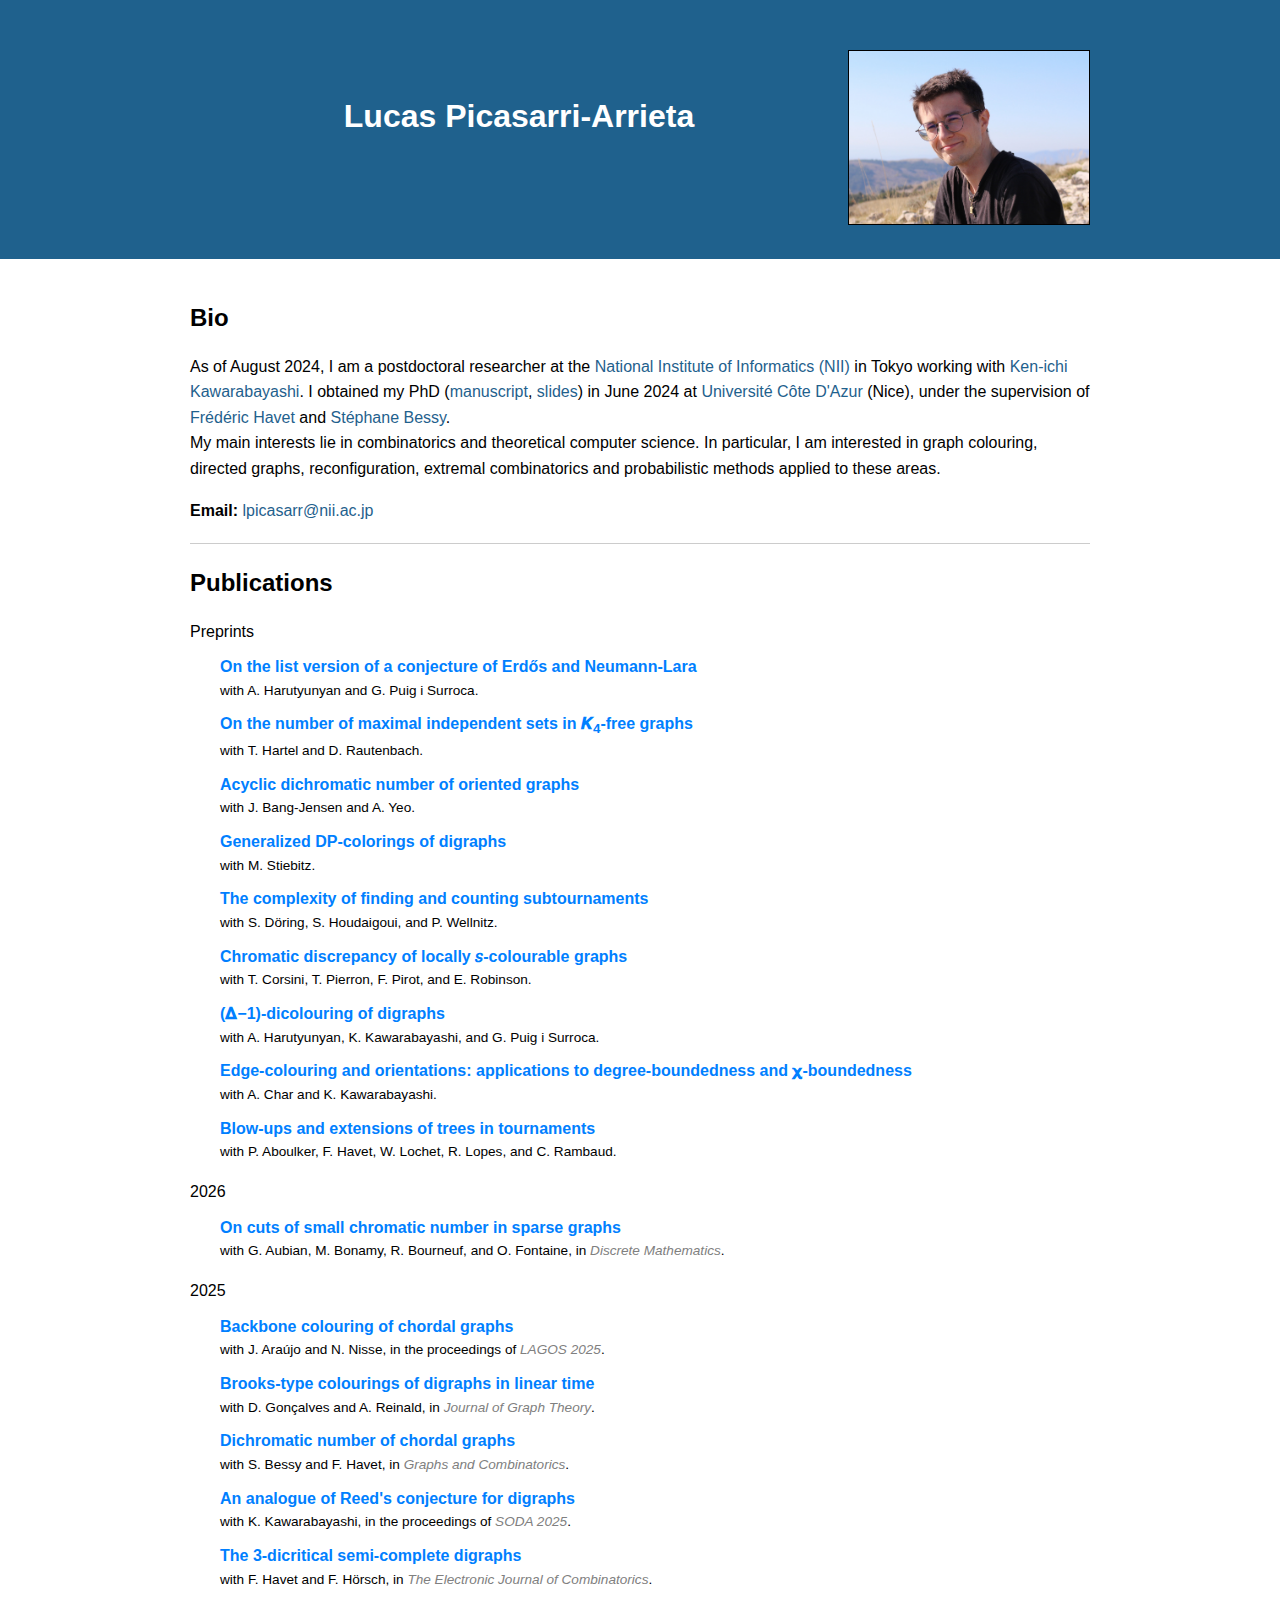
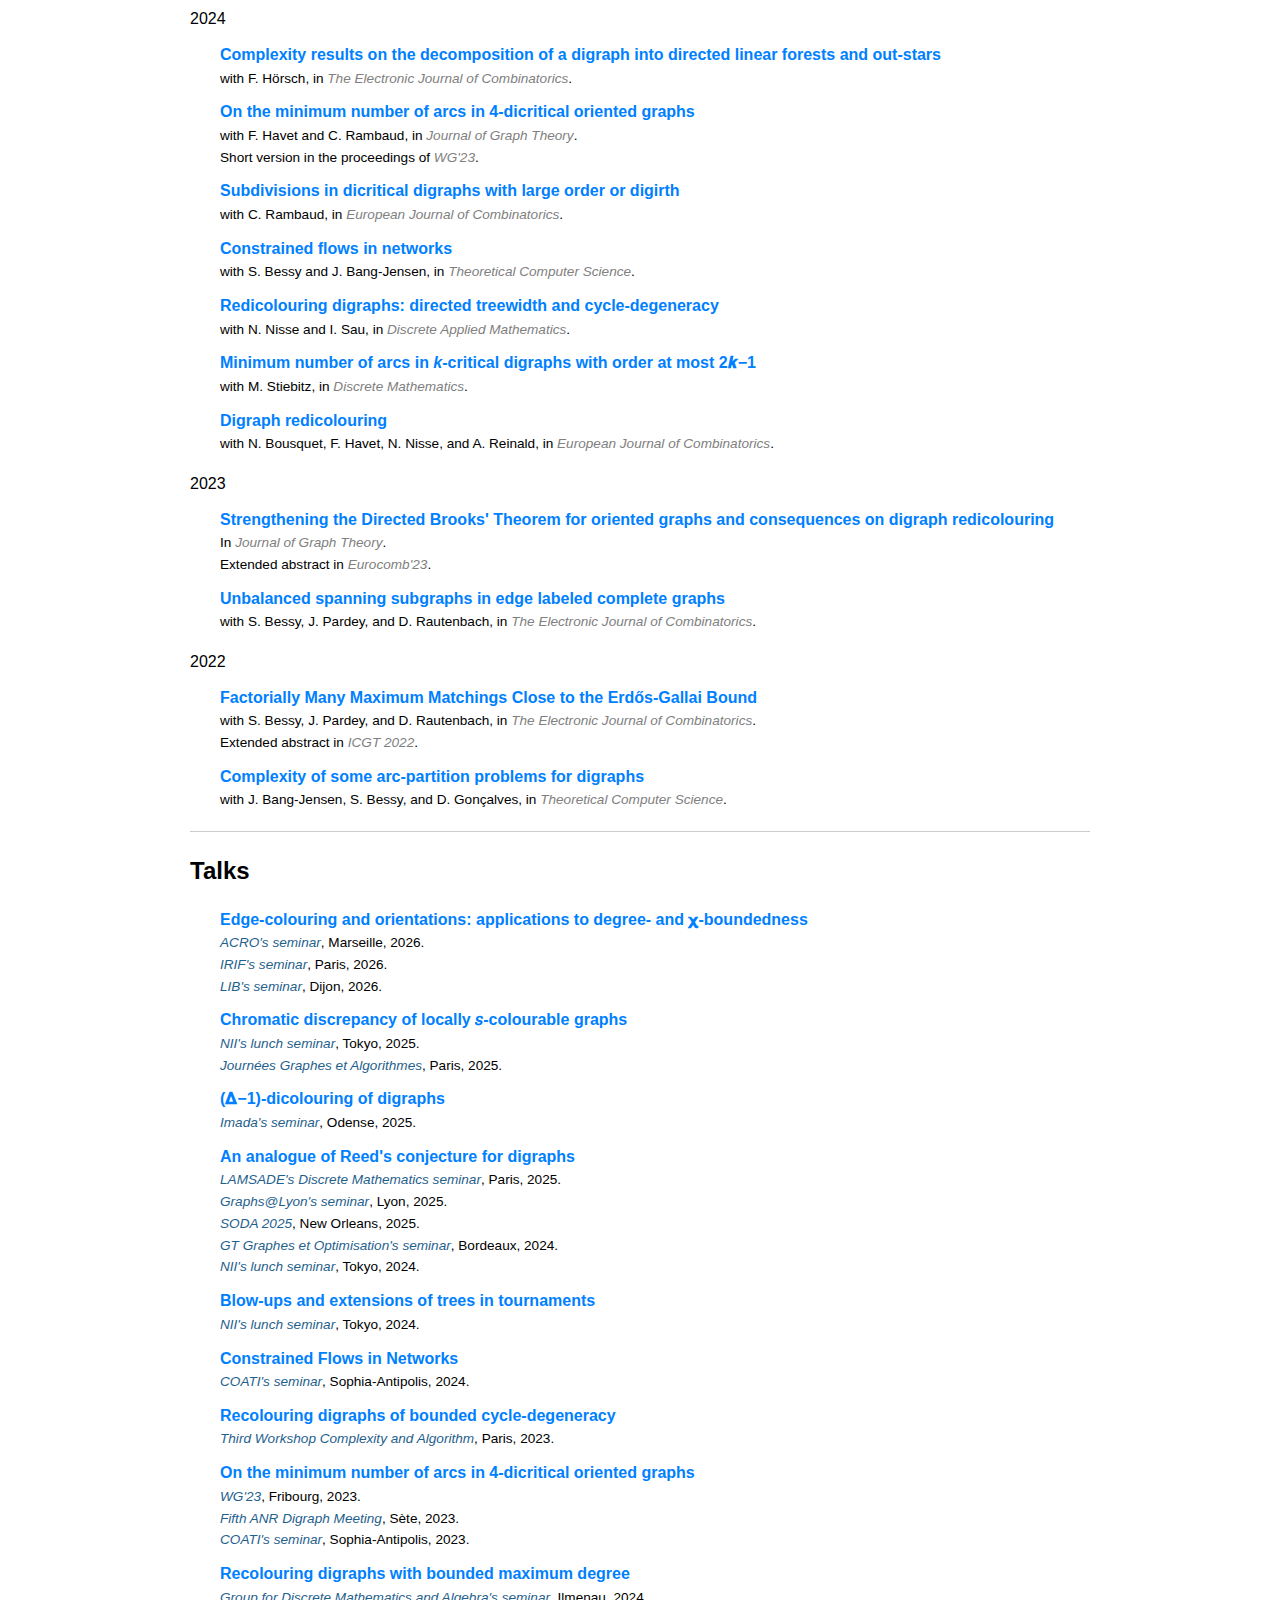
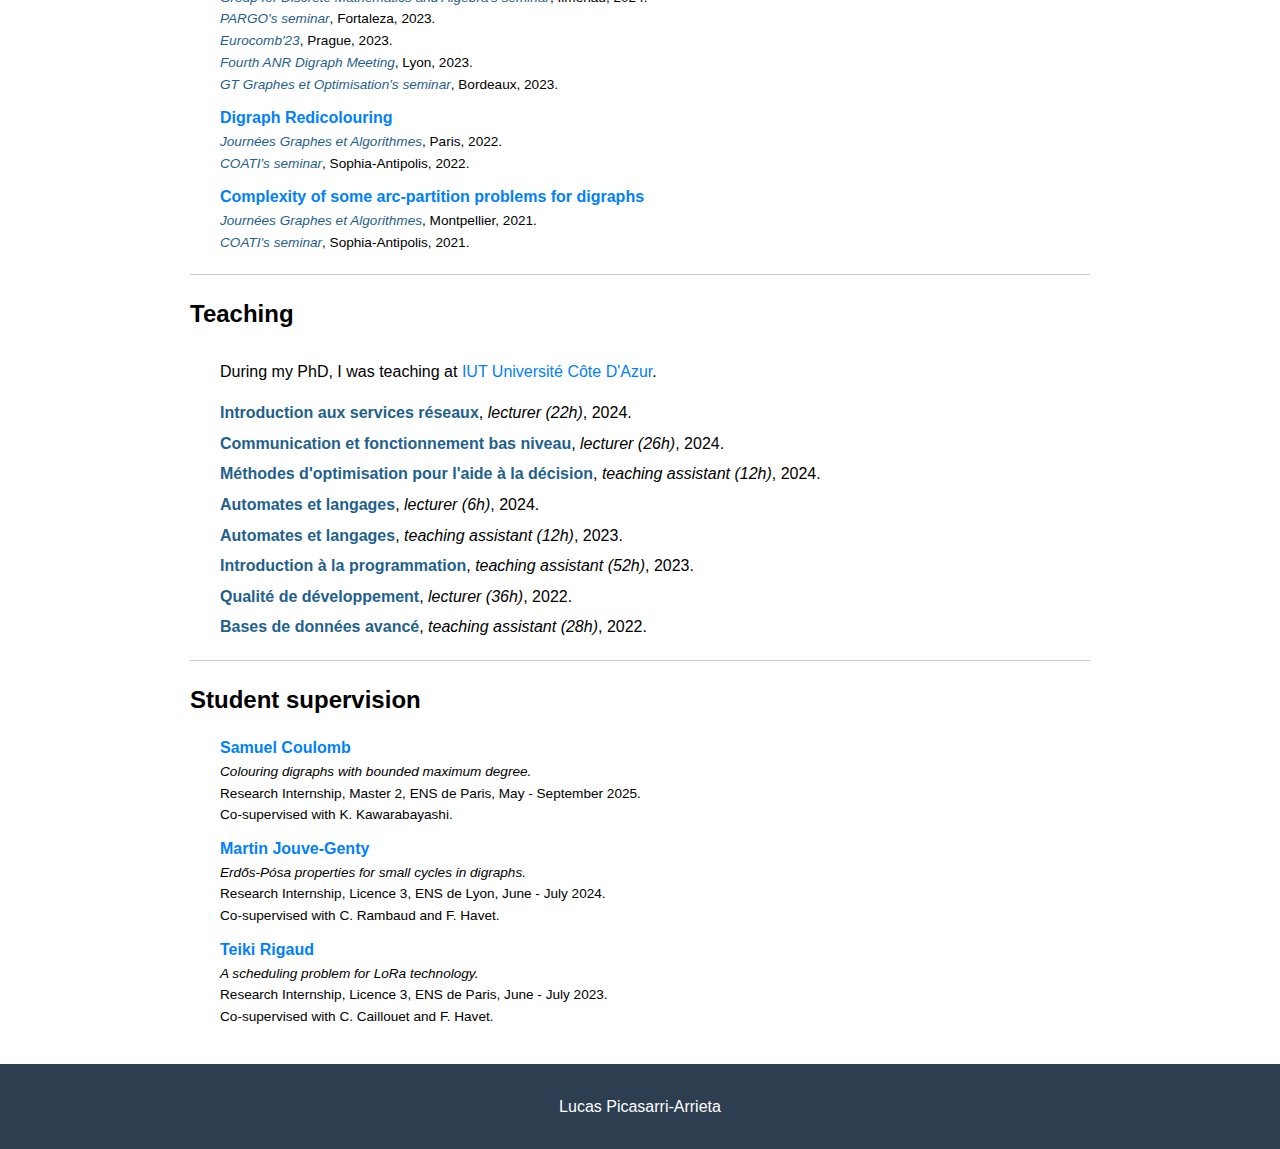
<file: index.html>
<!DOCTYPE html>
<html lang="en">

<head>
  <meta charset="UTF-8">
  <meta name="viewport" content="width=device-width, initial-scale=1">
  <link rel="stylesheet" href="styles.css">
  <title>Lucas Picasarri-Arrieta</title>
</head>
<script>
    function setWebPages(){
        var authors = {
          "paboulker": "https://www.di.ens.fr/~paboulker/",
          "gaubian": "https://gaubian.xyz/",
          "jaraujo": "https://sites.google.com/view/julio-araujo/",
          "jbangjensen": "https://imada.sdu.dk/u/jbj/",
          "sbessy": "https://www.lirmm.fr/~bessy/",
          "mbonamy": "https://www.labri.fr/perso/mbonamy/",
          "rbourneuf": "https://perso.ens-lyon.fr/romain.bourneuf/",
          "nbousquet": "https://perso.liris.cnrs.fr/nbousquet/",
          "ccaillouet": "https://www-sop.inria.fr/members/Christelle.Molle-Caillouet/",
          "achar": "https://dblp.org/pid/262/3961.html",
          "tcorsini": "https://dblp.org/pid/319/3886",
          "scoulomb": "https://dblp.org/pid/395/0819",
          "sdoring": "https://www.mpi-inf.mpg.de/departments/algorithms-complexity/people/current-members/simon-doering",
          "ofontaine": "https://ofontaine.pages.math.cnrs.fr/oscar-fontaine/",
          "dgoncalves": "https://www.lirmm.fr/~goncalves/pmwiki/",
          "thartel": "https://dblp.org/search?q=thilo+hartel",
          "aharutyunyan": "https://www.lamsade.dauphine.fr/~aharutyunyan/",
          "fhavet": "http://www-sop.inria.fr/members/Frederic.Havet/",
          "fhoersch": "https://cispa.de/en/people/c01flho",
          "shoudaigoui": "https://sarah-houdaigoui.github.io/website/",
          "mjouvegenty": "https://dblp.org/",
          "kkawarabayashi": "https://research.nii.ac.jp/~k_keniti/",
          "wlochet": "https://www.lirmm.fr/~wlochet/",
          "rlopes": "https://dblp.org/pid/174/3138-1.html/",
          "nnisse": "https://www-sop.inria.fr/members/Nicolas.Nisse/",
          "jpardey": "https://dblp.org/pid/294/4253.html",
          "tpierron": "https://perso.liris.cnrs.fr/tpierron/",
          "fpirot": "https://www.lri.fr/~fpirot/",
          "gpuig": "https://www.lamsade.dauphine.fr/~gpuigisurroca/",
          "crambaud": "https://clementrambaud.github.io/",
          "drautenbach": "https://www.uni-ulm.de/mawi/mawi-or/mitarbeiter/drautenbach/",
          "areinald": "https://www.lirmm.fr/~areinald/about/",
          "trigaud": "https://dblp.org/",
          "erobinson": "https://eileen.robinson.web.ulb.be/",
          "isau": "https://www.lirmm.fr/~sau/",
          "mstiebitz": "https://dblp.org/pid/84/3514.html",
          "pwellnitz": "https://phpre.github.io/",
          "ayeo": "https://portal.findresearcher.sdu.dk/en/persons/yeo/",
        };
        for (const [author, webpage] of Object.entries(authors)) {
            var elements = document.getElementsByClassName(author);
            for (const element of elements){
                element.setAttribute("href",webpage);
            }
        }
    }
    
</script>
<body onload="setWebPages();">
  <header>
    <div class="container-header">
    <img src="photo.jpg" alt="Lucas Picasarri-Arrieta" class="profile-image">
       <br>
       <br>
      <h1>Lucas Picasarri-Arrieta</h1>
      <br>
      <br>
      <br>
    </div>
  </header>

  <section class="main-content">
    <div class="container">
    <h2>Bio</h2>
<p>As of August 2024, I am a postdoctoral researcher at the <a href="https://www.nii.ac.jp/en/">National Institute of Informatics (NII)</a> in Tokyo working with <a class="kkawarabayashi">Ken-ichi Kawarabayashi</a>.
    I obtained my PhD (<a href="phd/manuscript.pdf">manuscript</a>, <a href="phd/slides.pdf">slides</a><!--, <a href="https://youtu.be/Cc-jmCioVT0">video</a>-->) in June 2024 at <a href="http://univ-cotedazur.fr/en">Universit&eacute; C&ocirc;te D'Azur</a> (Nice), under the supervision of <a class="fhavet">Frédéric Havet</a> and <a class="sbessy">Stéphane Bessy</a>.
    <br>My main interests lie in combinatorics and theoretical computer science. In particular, I am interested in graph colouring, directed graphs, reconfiguration, extremal combinatorics and probabilistic methods applied to these areas.<p>
    <p><b>Email:</b> <a href="mailto:lpicasarr@nii.ac.jp">lpicasarr@nii.ac.jp</a></p>
    <hr>
	<h2>Publications</h2>

  <div class=papers>
  <ul>
    Preprints
    <li> <b><a class="title", href="https://arxiv.org/pdf/2603.01020">On the list version of a conjecture of Erdős and Neumann-Lara</a></b><br>
        with <a class="people aharutyunyan">A. Harutyunyan</a> and <a class="people gpuig">G. Puig i Surroca</a>.
    </li>
    <li><b><a class="title", href="https://arxiv.org/pdf/2512.19356.pdf">On the number of maximal independent sets in &#x1D472;<sub>4</sub>-free graphs</a></b><br>
        with <a class="people thartel">T. Hartel</a> and <a class="people drautenbach">D. Rautenbach</a>.
    </li>
    <li><b><a class="title", href="https://arxiv.org/pdf/2511.20246.pdf">Acyclic dichromatic number of oriented graphs</a></b><br>
        with <a class="people jbangjensen">J. Bang-Jensen</a> and <a class="people ayeo">A. Yeo</a>.
    </li>
    <li><b><a class="title", href="http://arxiv.org/pdf/2509.17471.pdf">Generalized DP-colorings of digraphs</a></b><br>
        with <a class="people mstiebitz">M. Stiebitz</a>.
    </li>
    <li><b><a class="title", href="http://arxiv.org/pdf/2509.14807.pdf">The complexity of finding and counting subtournaments</a></b><br>
        with <a class="people sdoring">S. Döring</a>, <a class="people shoudaigoui">S. Houdaigoui</a>, and <a class="people pwellnitz">P. Wellnitz</a>.
    </li>
    <li><b><a class="title", href="http://arxiv.org/pdf/2508.02985.pdf">Chromatic discrepancy of locally &#x1D460;-colourable graphs</a></b><br>
        with <a class="people tcorsini">T. Corsini</a>, <a class="people tpierron">T. Pierron</a>, <a class="people fpirot">F. Pirot</a>, and <a class="people erobinson">E. Robinson</a>.
    </li>
    <li> <b><a class="title", href="https://arxiv.org/pdf/2507.10266">(&#120491;−1)-dicolouring of digraphs</a></b><br>
        with <a class="people aharutyunyan">A. Harutyunyan</a>, <a class="people kkawarabayashi">K. Kawarabayashi</a>, and <a class="people gpuig">G. Puig i Surroca</a>.
    </li>
    <li> <b><a class="title", href="https://arxiv.org/pdf/2506.23054.pdf">Edge-colouring and orientations: applications to degree-boundedness and &#120536;-boundedness</a></b><br>
        with <a class="people achar">A. Char</a> and <a class="people kkawarabayashi">K. Kawarabayashi</a>.
    </li>
    <li> <b><a class="title", href="https://arxiv.org/pdf/2410.23566.pdf">Blow-ups and extensions of trees in tournaments</a></b><br>
        with <a class="people paboulker">P. Aboulker</a>, <a class="people fhavet">F. Havet</a>, <a class="people wlochet">W. Lochet</a>, <a class="people rlopes">R. Lopes</a>, and <a class="people crambaud">C. Rambaud</a>.
    </li>
  </ul>
  <ul>
    2026
    <li><b><a class="title", href="https://arxiv.org/pdf/2510.01791.pdf">On cuts of small chromatic number in sparse graphs</a></b><br>
        with <a class="people gaubian">G. Aubian</a>, <a class="people mbonamy">M. Bonamy</a>, <a class="people rbourneuf">R. Bourneuf</a>, and <a class="people ofontaine">O. Fontaine</a>, in <a class="journal", href="https://doi.org/10.1016/j.disc.2026.115052"><i>Discrete Mathematics</i></a>.
    </li>
  </ul>
  <ul>
    2025
    <li> <b><a class="title", href="https://arxiv.org/pdf/2508.02980.pdf">Backbone colouring of chordal graphs</a></b><br>
        with <a class="people jaraujo">J. Araújo</a> and <a class="people nnisse">N. Nisse</a>, in the proceedings of <a class="journal", href="https://doi.org/10.1016/j.procs.2025.10.290"><i>LAGOS 2025</i></a>.
    </li>
    <li> <b><a class="title", href="https://arxiv.org/pdf/2405.05222.pdf">Brooks-type colourings of digraphs in linear time</a></b><br>
        with <a class="people dgoncalves">D. Gonçalves</a> and <a class="people areinald">A. Reinald</a>, in <a class="journal", href="https://doi.org/10.1002/jgt.23266"><i>Journal of Graph Theory</i></a>.
    </li>
    <li> <b><a class="title", href="https://arxiv.org/pdf/2309.17385.pdf"> Dichromatic number of chordal graphs </a> </b> <br>
        with <a class="people sbessy">S. Bessy</a> and <a class="people fhavet">F. Havet</a>, in <a class="journal", href="https://doi.org/10.1007/s00373-025-02942-5"><i>Graphs and Combinatorics</i></a>.
    </li>
    <li> <b><a class="title", href="https://arxiv.org/pdf/2407.05827.pdf">An analogue of Reed's conjecture for digraphs</a></b><br>
        with <a class="people kkawarabayashi">K. Kawarabayashi</a>, 
        in the proceedings of <a class="journal" href="https://doi.org/10.1137/1.9781611978322.106"><i>SODA 2025</i></a>.
    </li>
    <li> <b><a class="title", href="https://arxiv.org/pdf/2402.12014.pdf">The 3-dicritical semi-complete digraphs</a></b><br>
        with <a class="people fhavet">F. Havet</a> and <a class="people fhoersch">F. Hörsch</a>, in <a class="journal", href="https://doi.org/10.37236/12820"><i>The Electronic Journal of Combinatorics</i></a>.
    </li>
  </ul>
  <ul>
    2024
    <li> <b><a class="title", href="https://arxiv.org/pdf/2401.09202.pdf">Complexity results on the decomposition of a digraph into directed linear forests and out-stars</a></b><br>
        with <a class="people fhoersch">F. Hörsch</a>, in
        <a class="journal", href="https://doi.org/10.37236/12717"><i>The Electronic Journal of Combinatorics</i></a>.
    </li>
    <li> <b><a class="title", href="https://arxiv.org/pdf/2306.10784.pdf">On the minimum number of arcs in 4-dicritical oriented graphs</a></b><br>
        with <a class="people fhavet">F. Havet</a> and <a class ="people crambaud">C. Rambaud</a>, 
        in <a class="journal", href="https://doi.org/10.1002/jgt.23159"><i>Journal of Graph Theory</i></a>.<br>
        Short version in the proceedings of <a class="journal", href="https://link.springer.com/chapter/10.1007/978-3-031-43380-1_27"><i>WG'23</i></a>.
    </li>
	<li> <b><a class="title", href="https://arxiv.org/pdf/2401.05938.pdf">Subdivisions in dicritical digraphs with large order or digirth</a></b><br>
        with <a class ="people crambaud">C. Rambaud</a>,
        in <a class="journal", href="https://doi.org/10.1016/j.ejc.2024.104022"><i>European Journal of Combinatorics</i></a>.
    </li>
	<li> <b><a class="title", href="https://arxiv.org/pdf/2310.01042.pdf">Constrained flows in networks</a></b><br>
        with <a class="people sbessy">S. Bessy</a> and <a class="people jbangjensen">J. Bang-Jensen</a>, 
        in <a class="journal", href="https://doi.org/10.1016/j.tcs.2024.114702"><i>Theoretical Computer Science</i></a>.
    </li>
    <li> <b><a class="title", href="https://arxiv.org/pdf/2307.06700.pdf"> Redicolouring digraphs: directed treewidth and cycle-degeneracy </a> </b> <br>
        with <a class="people nnisse">N. Nisse</a> and <a class="people isau">I. Sau</a>,
        in <a class="journal", href="https://doi.org/10.1016/j.dam.2024.05.042"><i> Discrete Applied Mathematics</i></a>.
    </li>
	<li> <a class="title", href="https://arxiv.org/pdf/2310.03584.pdf"><b>Minimum number of arcs in <i>k</i>-critical digraphs with order at most 2&#x1D48C;−1</b></a><br>
        with <a class="people mstiebitz">M. Stiebitz</a>, 
        in <a class="journal", href="https://doi.org/10.1016/j.disc.2024.114072"><i> Discrete Mathematics</i></a>.
    </li>
    <li> <b><a class="title", href="https://arxiv.org/pdf/2301.03417.pdf"> Digraph redicolouring </a> </b> <br>
        with <a class="people nbousquet">N. Bousquet</a>, <a class="people fhavet">F. Havet</a>, <a class="people nnisse">N. Nisse</a>, and <a class="people areinald">A. Reinald</a>, 
        in <a class="journal", href="https://doi.org/10.1016/j.ejc.2023.103876"><i>European Journal of Combinatorics</i></a>.
    </li>
   </ul>
   <ul>
    2023
    <li> <b><a class="title", href="https://arxiv.org/pdf/2301.04881.pdf"> Strengthening the Directed Brooks' Theorem for oriented graphs and consequences on digraph redicolouring </a> </b> <br>
        In <a class="journal", href="https://doi.org/10.1002/jgt.23066"><i>Journal of Graph Theory</i></a>.<br>
        Extended abstract in <a class="journal", href="https://doi.org/10.5817/CZ.MUNI.EUROCOMB23-105"><i>Eurocomb'23</i></a>.
    </li>
    <li> <b><a class="title", href="https://arxiv.org/pdf/2107.09290.pdf"> Unbalanced spanning subgraphs in edge labeled complete graphs </a> </b> <br>
        with <a class="people sbessy">S. Bessy</a>, <a class="people jpardey">J. Pardey</a>, and <a class="people drautenbach">D. Rautenbach</a>, 
        in <a class="journal", href="https://doi.org/10.37236/10866"><i>The Electronic Journal of Combinatorics</i></a>.
    </li>
   </ul>
   <ul>
    2022
    <li> <b><a class="title", href="https://arxiv.org/pdf/2108.00134.pdf"> Factorially Many Maximum Matchings Close to the Erdős-Gallai Bound </a> </b> <br>
        with <a class="people sbessy">S. Bessy</a>, <a class="people jpardey">J. Pardey</a>, and <a class="people drautenbach">D. Rautenbach</a>, 
        in <a class="journal", href="https://doi.org/10.37236/10610"><i>The Electronic Journal of Combinatorics</i></a>.<br>
        Extended abstract in <a class="journal", href="https://www.lirmm.fr/icgt-2022/"><i>ICGT 2022</i></a>.
    </li>
    <li> <b><a class="title", href="https://hal.science/hal-03699980v1/file/TCSnewfinal.pdf"> Complexity of some arc-partition problems for digraphs </a> </b> <br>
        with <a class="people jbangjensen">J. Bang-Jensen</a>, <a class="people sbessy">S. Bessy</a>, and <a class="people dgoncalves">D. Gonçalves</a>, 
        in <a class="journal", href="https://doi.org/10.1016/j.tcs.2022.06.023"><i>Theoretical Computer Science</i></a>.
    </li>
  </ul>
  </div>

  <div class=talks>
      <hr>
      <h2>Talks</h2>
    	<ul>
        <li> <b><a class="title", href="slides/2026_Marseille_sparse_Ramsey.pdf">Edge-colouring and orientations: applications to degree- and &#120536;-boundedness</a> </b> <br>
            <i><a href="https://acro.lis-lab.fr/seminars">ACRO's seminar</a></i>, Marseille, 2026.<br>
            <i><a href="https://acro.lis-lab.fr/seminars">IRIF's seminar</a></i>, Paris, 2026.<br>
            <i><a href="https://lib.ube.fr/category/actualites-fr/seminaires/">LIB's seminar</a></i>, Dijon, 2026.<br>
        </li>
        <li> <b><a class="title", href="slides/2025_Tokyo_discrepancy.pdf">Chromatic discrepancy of locally &#x1D460;-colourable graphs</a> </b> <br>
            <i><a href="https://www.nii.ac.jp/en/">NII's lunch seminar</a></i>, Tokyo, 2025.<br>
            <i><a href="https://www.irif.fr/~jga2025/">Journées Graphes et Algorithmes</a></i>, Paris, 2025.<br>
        </li>
        <li> <b><a class="title", href="slides/2025_Odense_Delta_minus_one.pdf">(&#120491;−1)-dicolouring of digraphs</a> </b> <br>
            <i><a href="https://www.sdu.dk/da/om-sdu/institutter-centre/imada_matematik_og_datalogi/forskning/algoritmer">Imada's seminar</a></i>, Odense, 2025.<br>
        </li>

        <li> <b><a class="title", href="slides/2024_Tokyo_Reed.pdf">An analogue of Reed's conjecture for digraphs</a> </b> <br>
            <i><a href="https://www.lamsade.dauphine.fr/fr/seminaires/seminaires-du-pole-2-optimisation-combinatoire-algorithmique.html">LAMSADE's Discrete Mathematics seminar</a></i>, Paris, 2025.<br>
            <i><a href="https://www.ens-lyon.fr/LIP/MC2/GraphesALyon/">Graphs@Lyon's seminar</a></i>, Lyon, 2025.<br>
            <i><a href="https://doi.org/10.1137/1.9781611978322.106">SODA 2025</a></i>, New Orleans, 2025</a>.<br>
            <i><a href="https://graphesetoptimisation.labri.fr/pmwiki.php/Main/HomePage">GT Graphes et Optimisation's seminar</a></i>, Bordeaux, 2024.<br>
            <i><a href="https://www.nii.ac.jp/en/">NII's lunch seminar</a></i>, Tokyo, 2024.
        </li>

        <li> <b><a class="title", href="slides/2024_Tokyo_blowups.pdf">Blow-ups and extensions of trees in tournaments</a></b> <br>
            <i><a href="https://www.nii.ac.jp/en/">NII's lunch seminar</a></i>, Tokyo, 2024.<br>
        </li>
        <li> <b><a class="title", href="slides/2024_Sophia_Flows.pdf">Constrained Flows in Networks</a> </b> <br>
            <i><a href="https://team.inria.fr/coati/seminars-and-conferences/seminars/">COATI's seminar</a></i>, Sophia-Antipolis, 2024.
        </li>

        <li> <b><a class="title", href="slides/2023_CoA.pdf">Recolouring digraphs of bounded cycle-degeneracy </a> </b> <br>
            <i><a href="https://www.irif.fr/gt-coa/workshop2023">Third Workshop Complexity and Algorithm</a></i>, Paris, 2023.
        </li>

        <li> <b><a class="title", href="slides/2023_Sete.pdf"> On the minimum number of arcs in 4-dicritical oriented graphs</a> </b> <br>
            <i><a href="https://events.unifr.ch/wg2023/">WG'23</a></i>, Fribourg, 2023.<br>
            <i><a href="https://project.inria.fr/anrdigraphs/meetings/">Fifth ANR Digraph Meeting</a></i>, Sète, 2023.
        <br><i><a href="https://team.inria.fr/coati/seminars-and-conferences/seminars/">COATI's seminar</a></i>, Sophia-Antipolis, 2023.
        </li>

        <li> <b><a class="title", href="slides/2023_bordeaux.pdf"> Recolouring digraphs with bounded maximum degree</a> </b> 
        <br><i><a href="https://www.tu-ilmenau.de/en/university/departments/department-of-mathematics-and-natural-sciences/profil/institutes-and-groups/institute-of-mathematics/profil/group-for-discrete-mathematics-and-algebra">Group for Discrete Mathematics and Algebra's seminar</a></i>, Ilmenau, 2024.
        <br><i><a href="https://pargo.ufc.br/pt/apresentacao/">PARGO's seminar</a></i>, Fortaleza, 2023.
        <br> <i><a href="https://iuuk.mff.cuni.cz/events/conferences/eurocomb23/">Eurocomb'23</a></i>, Prague, 2023.
        <br><i><a href="https://project.inria.fr/anrdigraphs/meetings/">Fourth ANR Digraph Meeting</a></i>, Lyon, 2023.
        <br> <i><a href="https://graphesetoptimisation.labri.fr/pmwiki.php/Main/HomePage">GT Graphes et Optimisation's seminar</a></i>, Bordeaux, 2023.
        </li>

        <li> <b><a class="title", href="slides/2022_jga.pdf"> Digraph Redicolouring</a> </b> <br>
        <i><a href="https://jga2022.sciencesconf.org/">Journées Graphes et Algorithmes</a></i>, Paris, 2022.
        <br><i><a href="https://team.inria.fr/coati/seminars-and-conferences/seminars/">COATI's seminar</a></i>, Sophia-Antipolis, 2022.
        </li>

        <li> <b><a class="title", href="slides/2021_jga.pdf"> Complexity of some arc-partition problems for digraphs</a> </b> <br>
        <i><a href="https://jga2021.sciencesconf.org/">Journées Graphes et Algorithmes</a></i>, Montpellier, 2021.
        <br><i><a href="https://team.inria.fr/coati/seminars-and-conferences/seminars/">COATI's seminar</a></i>, Sophia-Antipolis, 2021.
        </li>
      </ul>
  </div>

  <hr>
  <div class="teaching">
  <h2 >Teaching</h2>
  <br>
   <p> During my PhD, I was teaching at <a href="https://iut.univ-cotedazur.fr/">IUT Universit&eacute; C&ocirc;te D'Azur</a>.</p>
  <ul>
    <li> <b>Introduction aux services réseaux</b>, <i>lecturer (22h)</i>, 2024.
    <li> <b>Communication et fonctionnement bas niveau</b>, <i>lecturer (26h)</i>, 2024.
    <li> <b>Méthodes d'optimisation pour l'aide à la décision</b>, <i>teaching assistant (12h)</i>, 2024.
    <li> <b>Automates et langages</b>, <i>lecturer (6h)</i>, 2024.
    <li> <b>Automates et langages</b>, <i>teaching assistant (12h)</i>, 2023.
    <li> <b>Introduction à la programmation</b>, <i>teaching assistant (52h)</i>, 2023.
    <li> <b>Qualité de développement</b>, <i>lecturer (36h)</i>, 2022.
    <li> <b>Bases de données avancé</b>, <i>teaching assistant (28h)</i>, 2022.
  </ul>
  </div>

  <hr>
  <div class="supervision">
  <h2>Student supervision</h2>
  <ul>
    <li> <a class="title scoulomb"><b>Samuel Coulomb</b></a><br>
        <i>Colouring digraphs with bounded maximum degree.</i><br>
            Research Internship, Master 2, ENS de Paris, May - September 2025.<br>
            Co-supervised with <a class="people kkawarabayashi">K. Kawarabayashi</a>.
    </li>
    <li> <a class="title mjouvegenty"><b>Martin Jouve-Genty</b></a><br>
        <i>Erdős-Pósa properties for small cycles in digraphs.</i><br>
            Research Internship, Licence 3, ENS de Lyon, June - July 2024.<br>
            Co-supervised with <a class="people crambaud">C. Rambaud</a> and <a class ="people fhavet">F. Havet</a>.
    </li>
    <li> <a class="title trigaud"><b>Teiki Rigaud</b></a><br>
        <i>A scheduling problem for LoRa technology.</i><br>
            Research Internship, Licence 3, ENS de Paris, June - July 2023.<br>
            Co-supervised with <a class="people ccaillouet">C. Caillouet</a> and <a class ="people fhavet">F. Havet</a>.
    </li>
    </ul>
    </div>
    </div>
  </section>

    <footer>
    <div class="container">
      Lucas Picasarri-Arrieta
    </div>
  </footer>
</font>
</div>
</body>
</html>
</file>
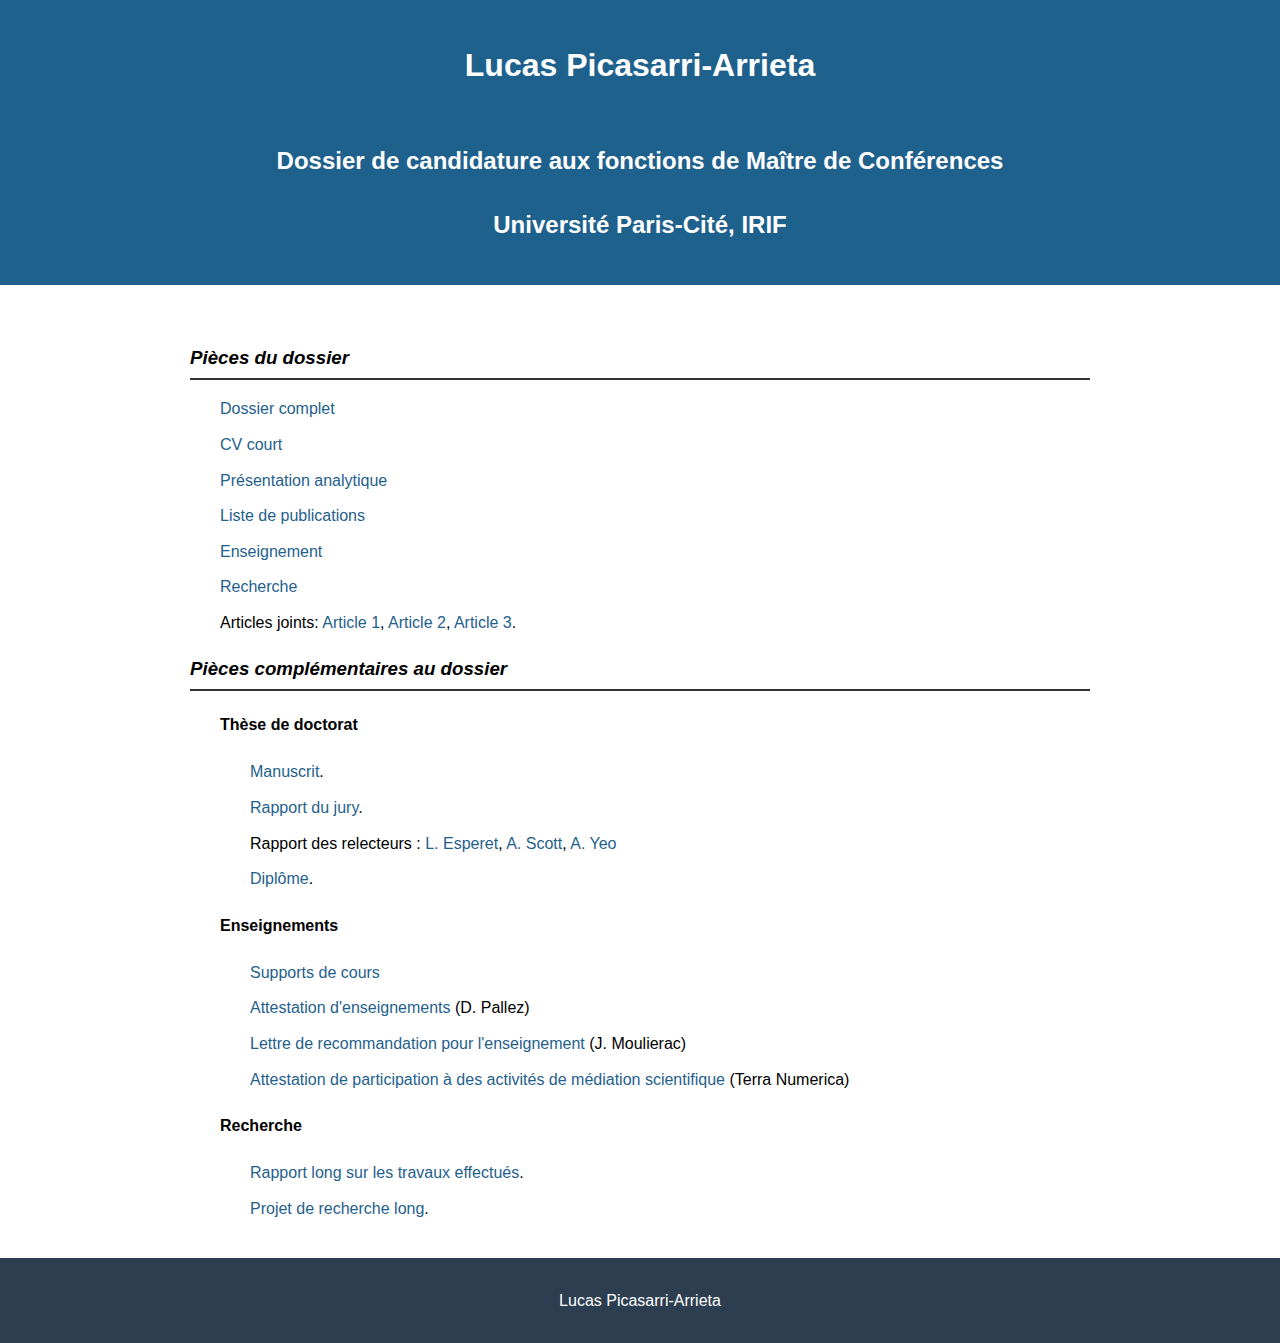
<file: dossier.html>
<!DOCTYPE html>
<html lang="en">

<head>
  <meta charset="UTF-8">
  <meta name="viewport" content="width=device-width, initial-scale=1">
  <link rel="stylesheet" href="styles.css">
  <title>Lucas Picasarri-Arrieta</title>
</head>
<body>
  <header>
    <div class="container-header">
      <h1>Lucas Picasarri-Arrieta</h1>
      <br>
      <br>
      <h2>Dossier de candidature aux fonctions de Maître de Conférences</h2>
      <br>
      <h2>Université Paris-Cité, IRIF</h2>
    </div>
  </header>
<section class="main-content">
  <div class="container">

    <div class="column">
      <h3>Pièces du dossier</h3>
      <ul>
        <li><a href="dossier_candidature/dossier.pdf">Dossier complet</a></li>
        <li><a href="dossier_candidature/CV.pdf">CV court</a></li>
        <li><a href="dossier_candidature/presentation_analytique.pdf">Présentation analytique</a></li>
        <li><a href="dossier_candidature/liste_publis.pdf">Liste de publications</a></li>
        <li><a href="dossier_candidature/enseignement.pdf">Enseignement</a></li>
        <li><a href="dossier_candidature/recherche.pdf">Recherche</a></li>
        <li>Articles joints: <a href="dossier_candidature/article1.pdf">Article 1</a>, <a href="dossier_candidature/article2.pdf">Article 2</a>, <a href="dossier_candidature/article3.pdf">Article 3</a>.
      </ul>
    </div>

    <div class="column">
      <h3>Pièces complémentaires au dossier</h3>
      <ul>
      <li><h4>Thèse de doctorat</h4>
      <ul>
        <li> <a href="phd/manuscript.pdf"> Manuscrit</a>.
        <li> <a href="dossier_candidature/rapport_soutenance.pdf"> Rapport du jury</a>.
        <li>
          Rapport des relecteurs :
          <a href="dossier_candidature/rapport_lesperet.pdf">L. Esperet</a>,
          <a href="dossier_candidature/rapport_ascott.pdf">A. Scott</a>,
          <a href="dossier_candidature/rapport_ayeo.pdf">A. Yeo</a>
        </li>
        <li> <a href="dossier_candidature/phd_diploma.pdf"> Diplôme</a>.
      </ul>
  </li>
  <li>
      <h4> Enseignements</h4>
      <ul>
        <li><a href="support_cours.html">Supports de cours</a></li>
        <li><a href="dossier_candidature/attestation_dpallez.pdf">Attestation d'enseignements</a> (D. Pallez)</li>
        <li><a href="dossier_candidature/attestation_jmoulierac.pdf">Lettre de recommandation pour l'enseignement</a> (J. Moulierac)</li>
        <li><a href="dossier_candidature/attestation_terranumerica.pdf">Attestation de participation à des activités de médiation scientifique</a> (Terra Numerica)</li>
      </ul>
  </li>
  <li>
      <h4> Recherche</h4>
      <ul>
        <li><a href="dossier_candidature/rapport_travaux_long.pdf">Rapport long sur les travaux effectués</a>.</li>
        <li><a href="dossier_candidature/projet_recherche_long.pdf">Projet de recherche long</a>.</li>
      </ul>
  </li>
</ul>
    </div>

  </div>
</section>

    <footer>
    <div class="container">
      Lucas Picasarri-Arrieta
    </div>
  </footer>
</body>
</html>
</file>
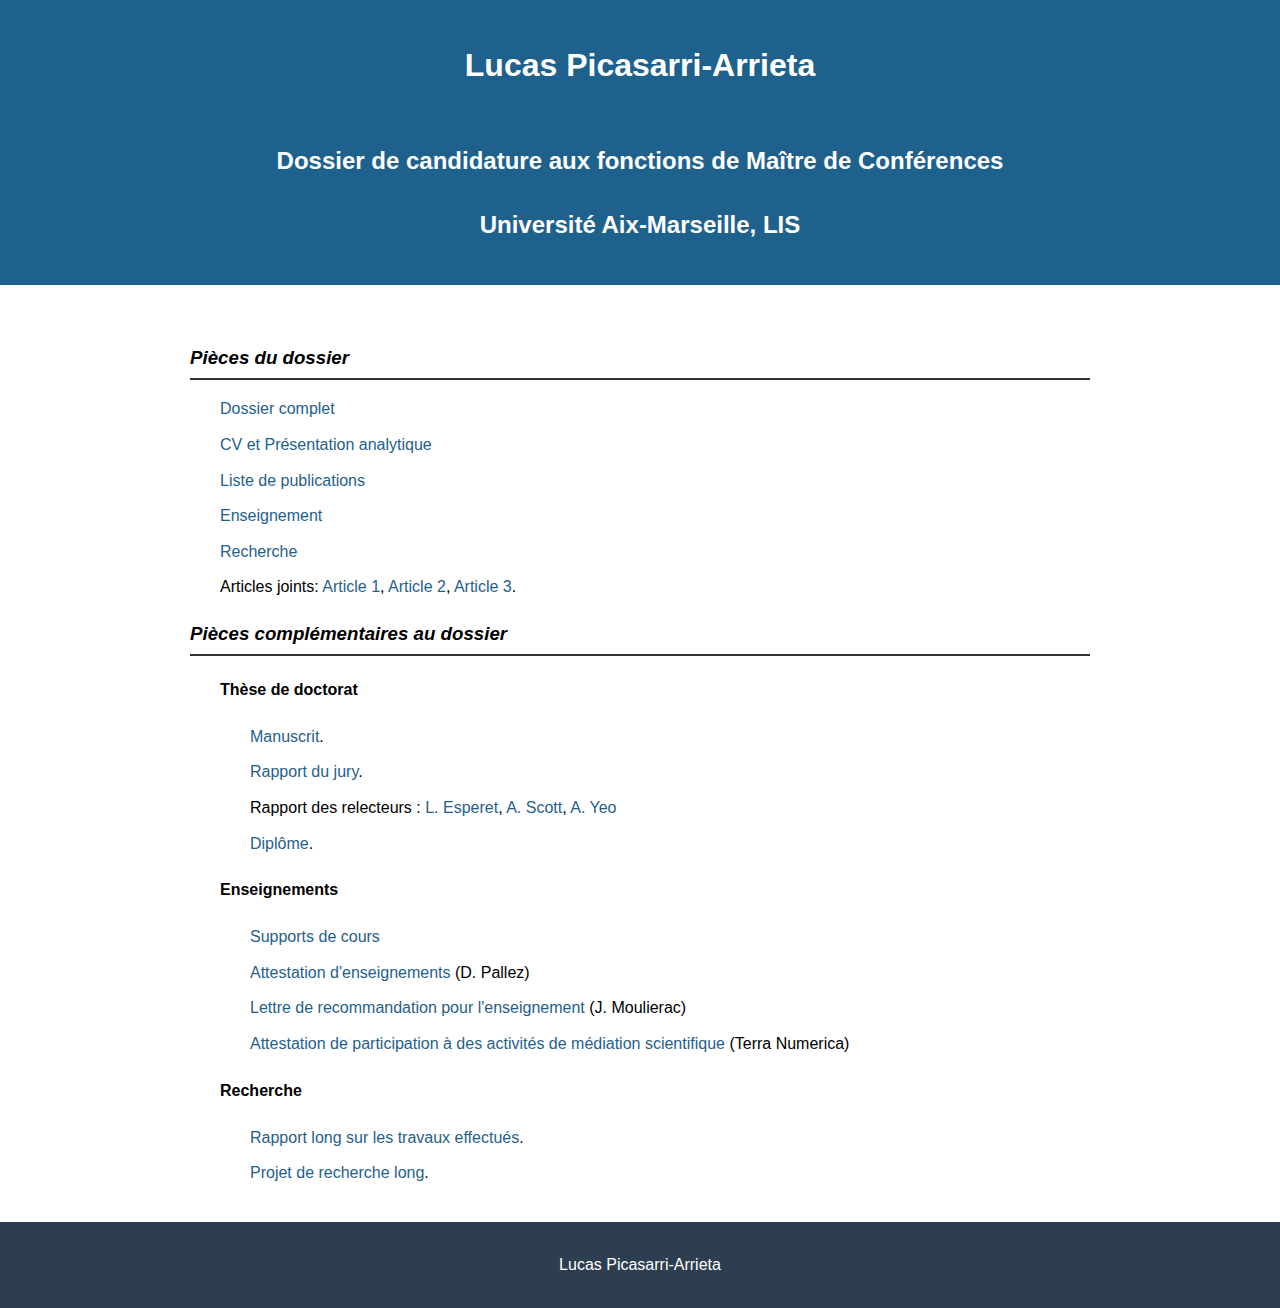
<file: dossier_AMU.html>
<!DOCTYPE html>
<html lang="en">

<head>
  <meta charset="UTF-8">
  <meta name="viewport" content="width=device-width, initial-scale=1">
  <link rel="stylesheet" href="styles.css">
  <title>Lucas Picasarri-Arrieta</title>
</head>
<body>
  <header>
    <div class="container-header">
      <h1>Lucas Picasarri-Arrieta</h1>
      <br>
      <br>
      <h2>Dossier de candidature aux fonctions de Maître de Conférences</h2>
      <br>
      <h2>Université Aix-Marseille, LIS</h2>
    </div>
  </header>
<section class="main-content">
  <div class="container">

    <div class="column">
      <h3>Pièces du dossier</h3>
      <ul>
        <li><a href="dossier_candidature_IRIF/dossier_complet.pdf">Dossier complet</a></li>
        <li><a href="dossier_candidature/CV.pdf">CV et Présentation analytique</a></li>
        <li><a href="dossier_candidature/liste_publications.pdf">Liste de publications</a></li>
        <li><a href="dossier_candidature_IRIF/enseignement.pdf">Enseignement</a></li>
        <li><a href="dossier_candidature_IRIF/recherche.pdf">Recherche</a></li>
        <li>Articles joints: <a href="dossier_candidature/article1.pdf">Article 1</a>, <a href="dossier_candidature/article2.pdf">Article 2</a>, <a href="dossier_candidature/article3.pdf">Article 3</a>.
      </ul>
    </div>

    <div class="column">
      <h3>Pièces complémentaires au dossier</h3>
      <ul>
      <li><h4>Thèse de doctorat</h4>
      <ul>
        <li> <a href="phd/manuscript.pdf"> Manuscrit</a>.
        <li> <a href="dossier_candidature/rapport_soutenance.pdf"> Rapport du jury</a>.
        <li>
          Rapport des relecteurs :
          <a href="dossier_candidature/rapport_lesperet.pdf">L. Esperet</a>,
          <a href="dossier_candidature/rapport_ascott.pdf">A. Scott</a>,
          <a href="dossier_candidature/rapport_ayeo.pdf">A. Yeo</a>
        </li>
        <li> <a href="dossier_candidature/phd_diploma.pdf"> Diplôme</a>.
      </ul>
  </li>
  <li>
      <h4> Enseignements</h4>
      <ul>
        <li><a href="support_cours.html">Supports de cours</a></li>
        <li><a href="dossier_candidature/attestation_dpallez.pdf">Attestation d'enseignements</a> (D. Pallez)</li>
        <li><a href="dossier_candidature/attestation_jmoulierac.pdf">Lettre de recommandation pour l'enseignement</a> (J. Moulierac)</li>
        <li><a href="dossier_candidature/attestation_terranumerica.pdf">Attestation de participation à des activités de médiation scientifique</a> (Terra Numerica)</li>
      </ul>
  </li>
  <li>
      <h4> Recherche</h4>
      <ul>
        <li><a href="dossier_candidature/rapport_travaux_long.pdf">Rapport long sur les travaux effectués</a>.</li>
        <li><a href="dossier_candidature/projet_recherche_long.pdf">Projet de recherche long</a>.</li>
      </ul>
  </li>
</ul>
    </div>

  </div>
</section>

    <footer>
    <div class="container">
      Lucas Picasarri-Arrieta
    </div>
  </footer>
</body>
</html>
</file>
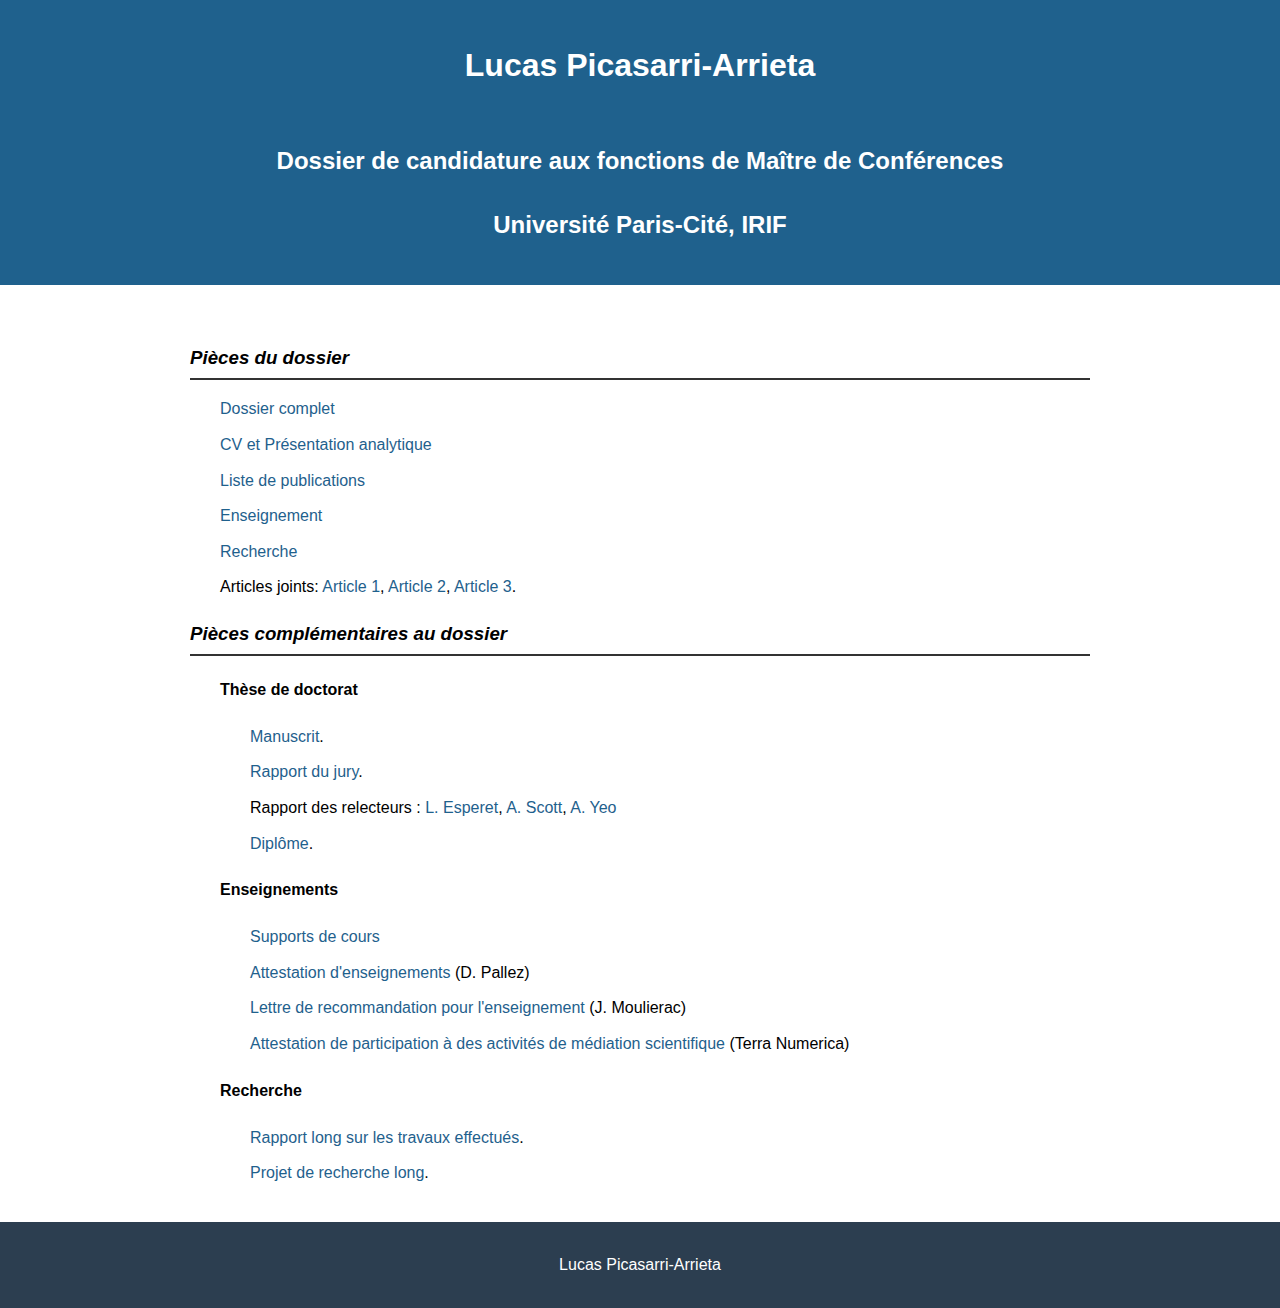
<file: dossier_IRIF.html>
<!DOCTYPE html>
<html lang="en">

<head>
  <meta charset="UTF-8">
  <meta name="viewport" content="width=device-width, initial-scale=1">
  <link rel="stylesheet" href="styles.css">
  <title>Lucas Picasarri-Arrieta</title>
</head>
<body>
  <header>
    <div class="container-header">
      <h1>Lucas Picasarri-Arrieta</h1>
      <br>
      <br>
      <h2>Dossier de candidature aux fonctions de Maître de Conférences</h2>
      <br>
      <h2>Université Paris-Cité, IRIF</h2>
    </div>
  </header>
<section class="main-content">
  <div class="container">

    <div class="column">
      <h3>Pièces du dossier</h3>
      <ul>
        <li><a href="dossier_candidature_IRIF/dossier_complet.pdf">Dossier complet</a></li>
        <li><a href="dossier_candidature/CV.pdf">CV et Présentation analytique</a></li>
        <li><a href="dossier_candidature/liste_publications.pdf">Liste de publications</a></li>
        <li><a href="dossier_candidature_IRIF/enseignement.pdf">Enseignement</a></li>
        <li><a href="dossier_candidature_IRIF/recherche.pdf">Recherche</a></li>
        <li>Articles joints: <a href="dossier_candidature/article1.pdf">Article 1</a>, <a href="dossier_candidature/article2.pdf">Article 2</a>, <a href="dossier_candidature/article3.pdf">Article 3</a>.
      </ul>
    </div>

    <div class="column">
      <h3>Pièces complémentaires au dossier</h3>
      <ul>
      <li><h4>Thèse de doctorat</h4>
      <ul>
        <li> <a href="phd/manuscript.pdf"> Manuscrit</a>.
        <li> <a href="dossier_candidature/rapport_soutenance.pdf"> Rapport du jury</a>.
        <li>
          Rapport des relecteurs :
          <a href="dossier_candidature/rapport_lesperet.pdf">L. Esperet</a>,
          <a href="dossier_candidature/rapport_ascott.pdf">A. Scott</a>,
          <a href="dossier_candidature/rapport_ayeo.pdf">A. Yeo</a>
        </li>
        <li> <a href="dossier_candidature/phd_diploma.pdf"> Diplôme</a>.
      </ul>
  </li>
  <li>
      <h4> Enseignements</h4>
      <ul>
        <li><a href="support_cours.html">Supports de cours</a></li>
        <li><a href="dossier_candidature/attestation_dpallez.pdf">Attestation d'enseignements</a> (D. Pallez)</li>
        <li><a href="dossier_candidature/attestation_jmoulierac.pdf">Lettre de recommandation pour l'enseignement</a> (J. Moulierac)</li>
        <li><a href="dossier_candidature/attestation_terranumerica.pdf">Attestation de participation à des activités de médiation scientifique</a> (Terra Numerica)</li>
      </ul>
  </li>
  <li>
      <h4> Recherche</h4>
      <ul>
        <li><a href="dossier_candidature/rapport_travaux_long.pdf">Rapport long sur les travaux effectués</a>.</li>
        <li><a href="dossier_candidature/projet_recherche_long.pdf">Projet de recherche long</a>.</li>
      </ul>
  </li>
</ul>
    </div>

  </div>
</section>

    <footer>
    <div class="container">
      Lucas Picasarri-Arrieta
    </div>
  </footer>
</body>
</html>
</file>
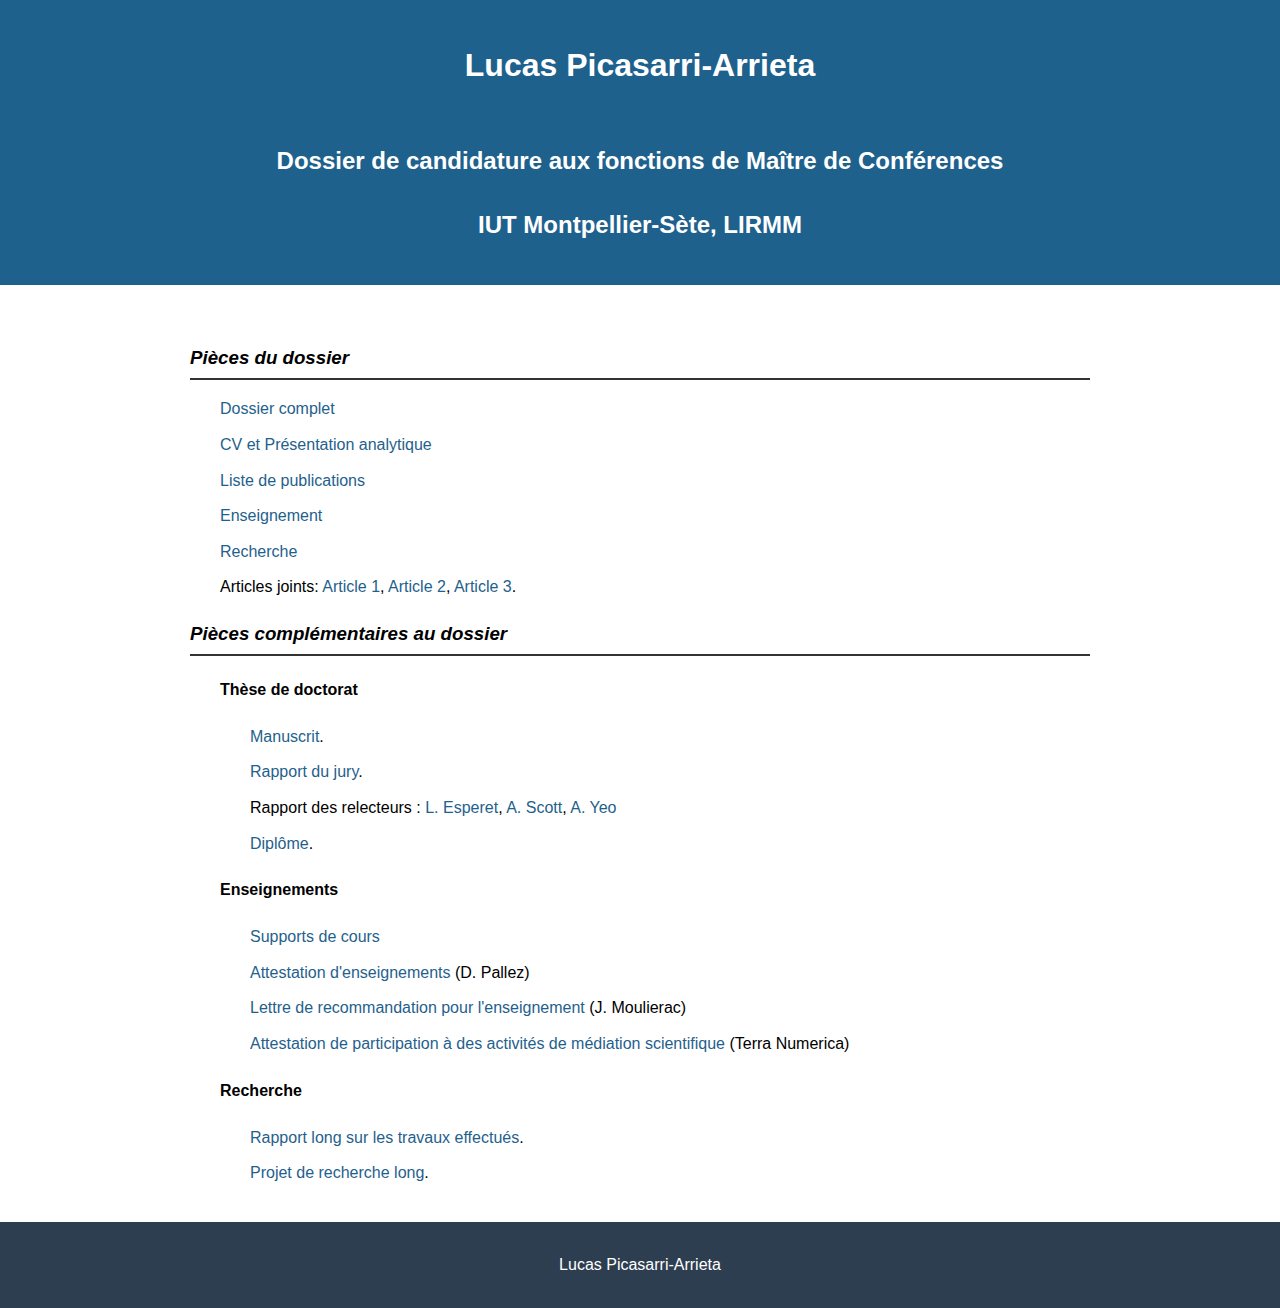
<file: dossier_IUT_MS.html>
<!DOCTYPE html>
<html lang="en">

<head>
  <meta charset="UTF-8">
  <meta name="viewport" content="width=device-width, initial-scale=1">
  <link rel="stylesheet" href="styles.css">
  <title>Lucas Picasarri-Arrieta</title>
</head>
<body>
  <header>
    <div class="container-header">
      <h1>Lucas Picasarri-Arrieta</h1>
      <br>
      <br>
      <h2>Dossier de candidature aux fonctions de Maître de Conférences</h2>
      <br>
      <h2>IUT Montpellier-Sète, LIRMM</h2>
    </div>
  </header>
<section class="main-content">
  <div class="container">

    <div class="column">
      <h3>Pièces du dossier</h3>
      <ul>
        <li><a href="dossier_candidature_IUT_MS/dossier_complet.pdf">Dossier complet</a></li>
        <li><a href="dossier_candidature/CV.pdf">CV et Présentation analytique</a></li>
        <li><a href="dossier_candidature/liste_publications.pdf">Liste de publications</a></li>
        <li><a href="dossier_candidature_IUT_MS/enseignement.pdf">Enseignement</a></li>
        <li><a href="dossier_candidature_IUT_MS/recherche.pdf">Recherche</a></li>
        <li>Articles joints: <a href="dossier_candidature/article1.pdf">Article 1</a>, <a href="dossier_candidature/article2.pdf">Article 2</a>, <a href="dossier_candidature/article3.pdf">Article 3</a>.
      </ul>
    </div>

    <div class="column">
      <h3>Pièces complémentaires au dossier</h3>
      <ul>
      <li><h4>Thèse de doctorat</h4>
      <ul>
        <li> <a href="phd/manuscript.pdf"> Manuscrit</a>.
        <li> <a href="dossier_candidature/rapport_soutenance.pdf"> Rapport du jury</a>.
        <li>
          Rapport des relecteurs :
          <a href="dossier_candidature/rapport_lesperet.pdf">L. Esperet</a>,
          <a href="dossier_candidature/rapport_ascott.pdf">A. Scott</a>,
          <a href="dossier_candidature/rapport_ayeo.pdf">A. Yeo</a>
        </li>
        <li> <a href="dossier_candidature/phd_diploma.pdf"> Diplôme</a>.
      </ul>
  </li>
  <li>
      <h4> Enseignements</h4>
      <ul>
        <li><a href="support_cours.html">Supports de cours</a></li>
        <li><a href="dossier_candidature/attestation_dpallez.pdf">Attestation d'enseignements</a> (D. Pallez)</li>
        <li><a href="dossier_candidature/attestation_jmoulierac.pdf">Lettre de recommandation pour l'enseignement</a> (J. Moulierac)</li>
        <li><a href="dossier_candidature/attestation_terranumerica.pdf">Attestation de participation à des activités de médiation scientifique</a> (Terra Numerica)</li>
      </ul>
  </li>
  <li>
      <h4> Recherche</h4>
      <ul>
        <li><a href="dossier_candidature/rapport_travaux_long.pdf">Rapport long sur les travaux effectués</a>.</li>
        <li><a href="dossier_candidature/projet_recherche_long.pdf">Projet de recherche long</a>.</li>
      </ul>
  </li>
</ul>
    </div>

  </div>
</section>

    <footer>
    <div class="container">
      Lucas Picasarri-Arrieta
    </div>
  </footer>
</body>
</html>
</file>
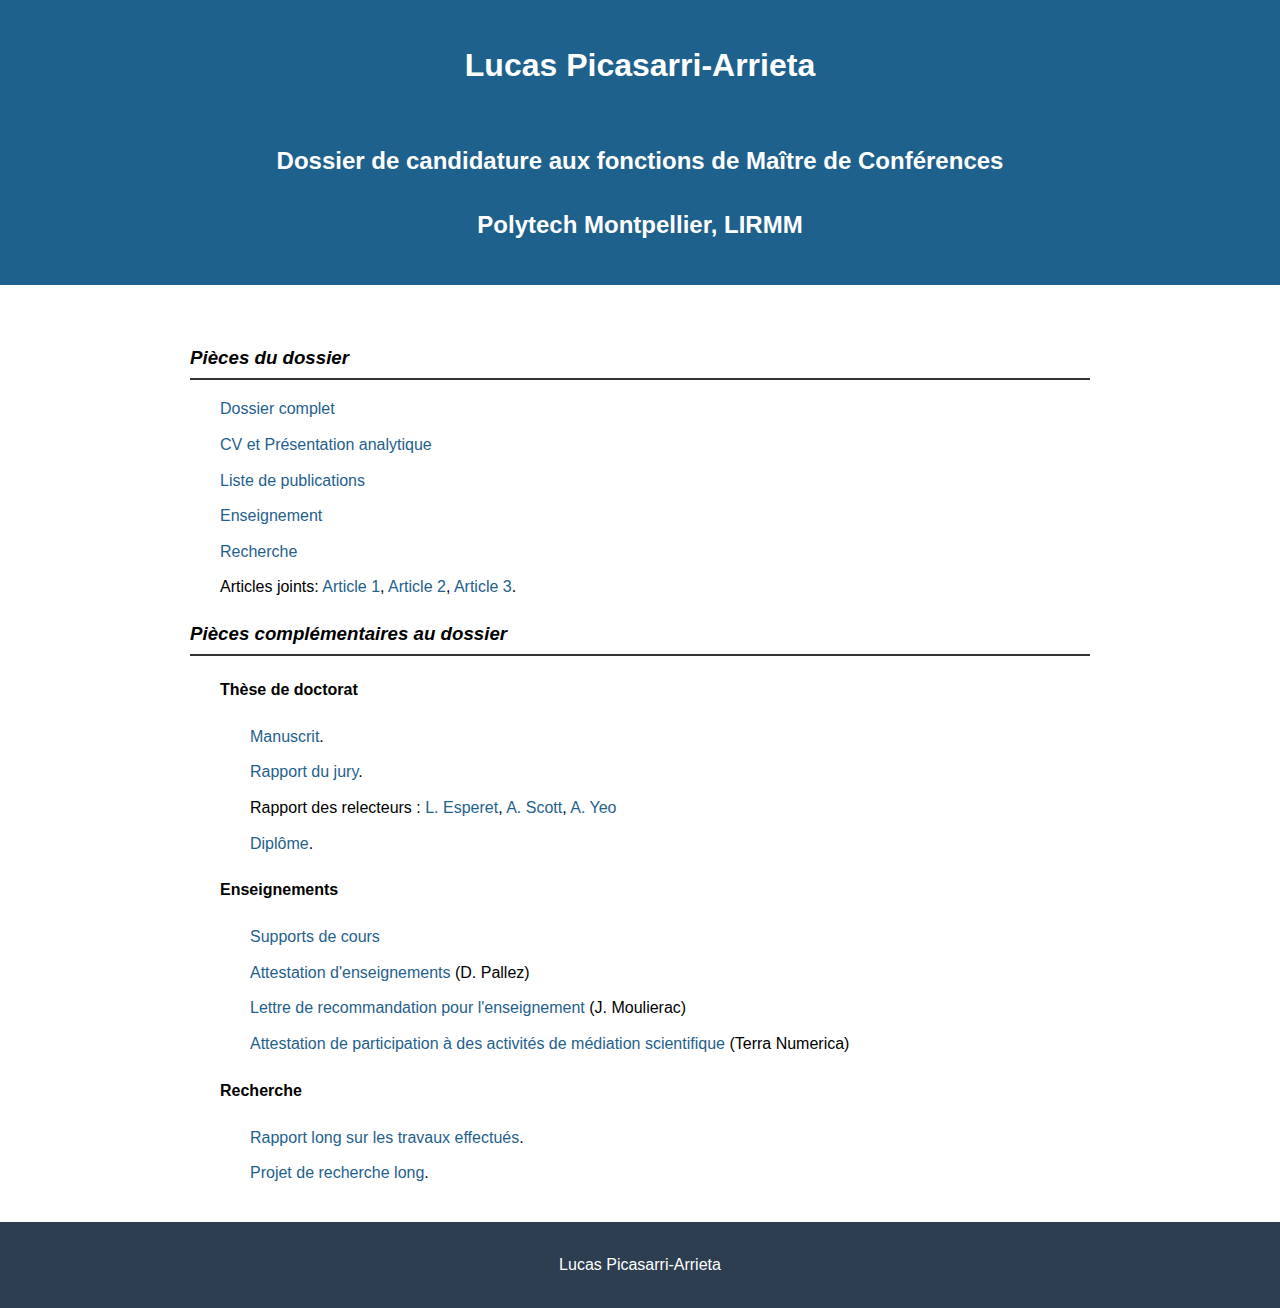
<file: dossier_Polytech_UM.html>
<!DOCTYPE html>
<html lang="en">

<head>
  <meta charset="UTF-8">
  <meta name="viewport" content="width=device-width, initial-scale=1">
  <link rel="stylesheet" href="styles.css">
  <title>Lucas Picasarri-Arrieta</title>
</head>
<body>
  <header>
    <div class="container-header">
      <h1>Lucas Picasarri-Arrieta</h1>
      <br>
      <br>
      <h2>Dossier de candidature aux fonctions de Maître de Conférences</h2>
      <br>
      <h2>Polytech Montpellier, LIRMM</h2>
    </div>
  </header>
<section class="main-content">
  <div class="container">

    <div class="column">
      <h3>Pièces du dossier</h3>
      <ul>
        <li><a href="dossier_candidature_Polytech_UM/dossier_complet.pdf">Dossier complet</a></li>
        <li><a href="dossier_candidature/CV.pdf">CV et Présentation analytique</a></li>
        <li><a href="dossier_candidature/liste_publications.pdf">Liste de publications</a></li>
        <li><a href="dossier_candidature_Polytech_UM/enseignement.pdf">Enseignement</a></li>
        <li><a href="dossier_candidature_Polytech_UM/recherche.pdf">Recherche</a></li>
        <li>Articles joints: <a href="dossier_candidature/article1.pdf">Article 1</a>, <a href="dossier_candidature/article2.pdf">Article 2</a>, <a href="dossier_candidature/article3.pdf">Article 3</a>.
      </ul>
    </div>

    <div class="column">
      <h3>Pièces complémentaires au dossier</h3>
      <ul>
      <li><h4>Thèse de doctorat</h4>
      <ul>
        <li> <a href="phd/manuscript.pdf"> Manuscrit</a>.
        <li> <a href="dossier_candidature/rapport_soutenance.pdf"> Rapport du jury</a>.
        <li>
          Rapport des relecteurs :
          <a href="dossier_candidature/rapport_lesperet.pdf">L. Esperet</a>,
          <a href="dossier_candidature/rapport_ascott.pdf">A. Scott</a>,
          <a href="dossier_candidature/rapport_ayeo.pdf">A. Yeo</a>
        </li>
        <li> <a href="dossier_candidature/phd_diploma.pdf"> Diplôme</a>.
      </ul>
  </li>
  <li>
      <h4> Enseignements</h4>
      <ul>
        <li><a href="support_cours.html">Supports de cours</a></li>
        <li><a href="dossier_candidature/attestation_dpallez.pdf">Attestation d'enseignements</a> (D. Pallez)</li>
        <li><a href="dossier_candidature/attestation_jmoulierac.pdf">Lettre de recommandation pour l'enseignement</a> (J. Moulierac)</li>
        <li><a href="dossier_candidature/attestation_terranumerica.pdf">Attestation de participation à des activités de médiation scientifique</a> (Terra Numerica)</li>
      </ul>
  </li>
  <li>
      <h4> Recherche</h4>
      <ul>
        <li><a href="dossier_candidature/rapport_travaux_long.pdf">Rapport long sur les travaux effectués</a>.</li>
        <li><a href="dossier_candidature/projet_recherche_long.pdf">Projet de recherche long</a>.</li>
      </ul>
  </li>
</ul>
    </div>

  </div>
</section>

    <footer>
    <div class="container">
      Lucas Picasarri-Arrieta
    </div>
  </footer>
</body>
</html>
</file>
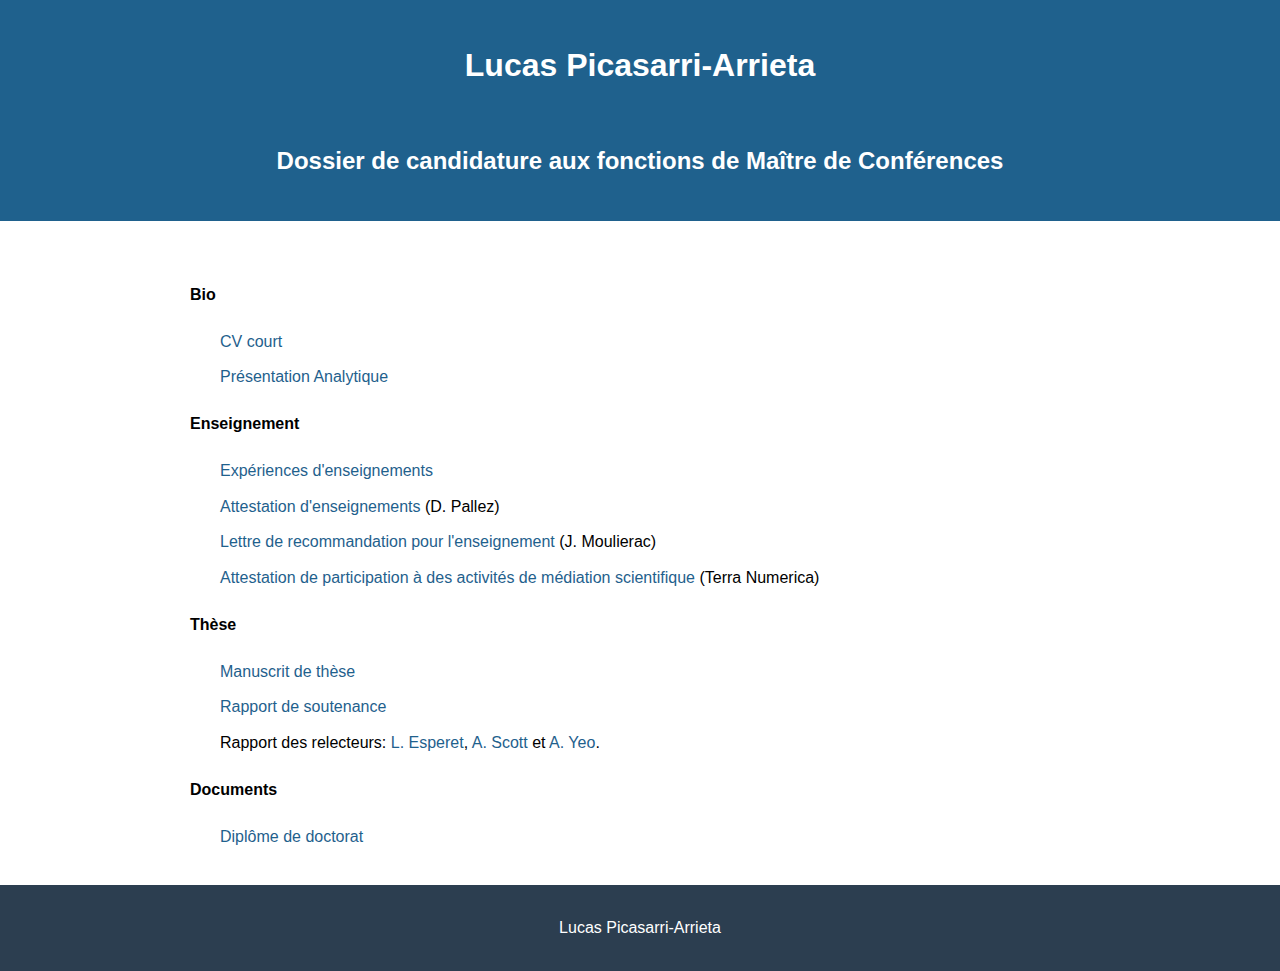
<file: index_dossier_candidature.html>
<!DOCTYPE html>
<html lang="en">

<head>
  <meta charset="UTF-8">
  <meta name="viewport" content="width=device-width, initial-scale=1">
  <link rel="stylesheet" href="styles.css">
  <title>Lucas Picasarri-Arrieta</title>
</head>
<script>
    function setWebPages(){
        var authors = {
          "paboulker": "https://www.di.ens.fr/~paboulker/",
          "gaubian": "https://gaubian.xyz/",
          "jaraujo": "https://sites.google.com/view/julio-araujo/",
          "jbangjensen": "https://imada.sdu.dk/u/jbj/",
          "sbessy": "https://www.lirmm.fr/~bessy/",
          "mbonamy": "https://www.labri.fr/perso/mbonamy/",
          "rbourneuf": "https://perso.ens-lyon.fr/romain.bourneuf/",
          "nbousquet": "https://perso.liris.cnrs.fr/nbousquet/",
          "ccaillouet": "https://www-sop.inria.fr/members/Christelle.Molle-Caillouet/",
          "achar": "https://dblp.org/pid/262/3961.html",
          "tcorsini": "https://dblp.org/pid/319/3886",
          "scoulomb": "https://dblp.org/pid/395/0819",
          "sdoring": "https://www.mpi-inf.mpg.de/departments/algorithms-complexity/people/current-members/simon-doering",
          "ofontaine": "https://ofontaine.pages.math.cnrs.fr/oscar-fontaine/",
          "dgoncalves": "https://www.lirmm.fr/~goncalves/pmwiki/",
          "thartel": "https://dblp.org/search?q=thilo+hartel",
          "aharutyunyan": "https://www.lamsade.dauphine.fr/~aharutyunyan/",
          "fhavet": "http://www-sop.inria.fr/members/Frederic.Havet/",
          "fhoersch": "https://cispa.de/en/people/c01flho",
          "shoudaigoui": "https://sarah-houdaigoui.github.io/website/",
          "mjouvegenty": "https://dblp.org/",
          "kkawarabayashi": "https://research.nii.ac.jp/~k_keniti/",
          "wlochet": "https://www.lirmm.fr/~wlochet/",
          "rlopes": "https://dblp.org/pid/174/3138-1.html/",
          "nnisse": "https://www-sop.inria.fr/members/Nicolas.Nisse/",
          "jpardey": "https://dblp.org/pid/294/4253.html",
          "tpierron": "https://perso.liris.cnrs.fr/tpierron/",
          "fpirot": "https://www.lri.fr/~fpirot/",
          "gpuig": "https://www.lamsade.dauphine.fr/~gpuigisurroca/",
          "crambaud": "https://clementrambaud.github.io/",
          "drautenbach": "https://www.uni-ulm.de/mawi/mawi-or/mitarbeiter/drautenbach/",
          "areinald": "https://www.lirmm.fr/~areinald/about/",
          "trigaud": "https://dblp.org/",
          "erobinson": "https://eileen.robinson.web.ulb.be/",
          "isau": "https://www.lirmm.fr/~sau/",
          "mstiebitz": "https://dblp.org/pid/84/3514.html",
          "pwellnitz": "https://phpre.github.io/",
          "ayeo": "https://portal.findresearcher.sdu.dk/en/persons/yeo/",
        };
        for (const [author, webpage] of Object.entries(authors)) {
            var elements = document.getElementsByClassName(author);
            for (const element of elements){
                element.setAttribute("href",webpage);
            }
        }
    }
    
</script>
<body onload="setWebPages();">
  <header>
    <div class="container-header">
      <h1>Lucas Picasarri-Arrieta</h1>
      <br>
      <br>
      <h2>Dossier de candidature aux fonctions de Maître de Conférences</h2>
    </div>
  </header>

  <section class="main-content">
    <div class="container">
    <h4>Bio</h4>
    <ul>
        <li> <a href="dossier_candidature/CV.pdf">CV court</a></li>
        <li> <a href="dossier_candidature/presentation_analytique.pdf">Présentation Analytique</a></li>
    </ul>

    <h4>Enseignement</h4>
    <ul>
        <li> <a href="dossier_candidature/enseignement.pdf">Expériences d'enseignements</a></li>
        <li> <a href="dossier_candidature/attestation_dpallez.pdf">Attestation d'enseignements</a> (D. Pallez)</li>
        <li> <a href="dossier_candidature/attestation_jmoulierac.pdf">Lettre de recommandation pour l'enseignement</a> (J. Moulierac)</li>
        <li> <a href="dossier_candidature/attestation_terranumerica.pdf">Attestation de participation à des activités de médiation scientifique</a> (Terra Numerica)</li>
    </ul>

    <h4>Thèse</h4>
    <ul>
        <li> <a href="phd/manuscript.pdf">Manuscrit de thèse</a></li>
        <li> <a href="dossier_candidature/rapport_soutenance.pdf">Rapport de soutenance</a></li>
        <li> Rapport des relecteurs: 
            <a href="dossier_candidature/rapport_lesperet.pdf">L. Esperet</a>, 
            <a href="dossier_candidature/rapport_ascott.pdf">A. Scott</a> et 
            <a href="dossier_candidature/rapport_ayeo.pdf">A. Yeo</a>.
        </li>
    </ul>

    <h4>Documents</h4>
    <ul>
        <li> <a href="dossier_candidature/phd_diploma.pdf">Diplôme de doctorat</a></li>
    </ul>
  </section>

    <footer>
    <div class="container">
      Lucas Picasarri-Arrieta
    </div>
  </footer>
</font>
</div>
</body>
</html>
</file>
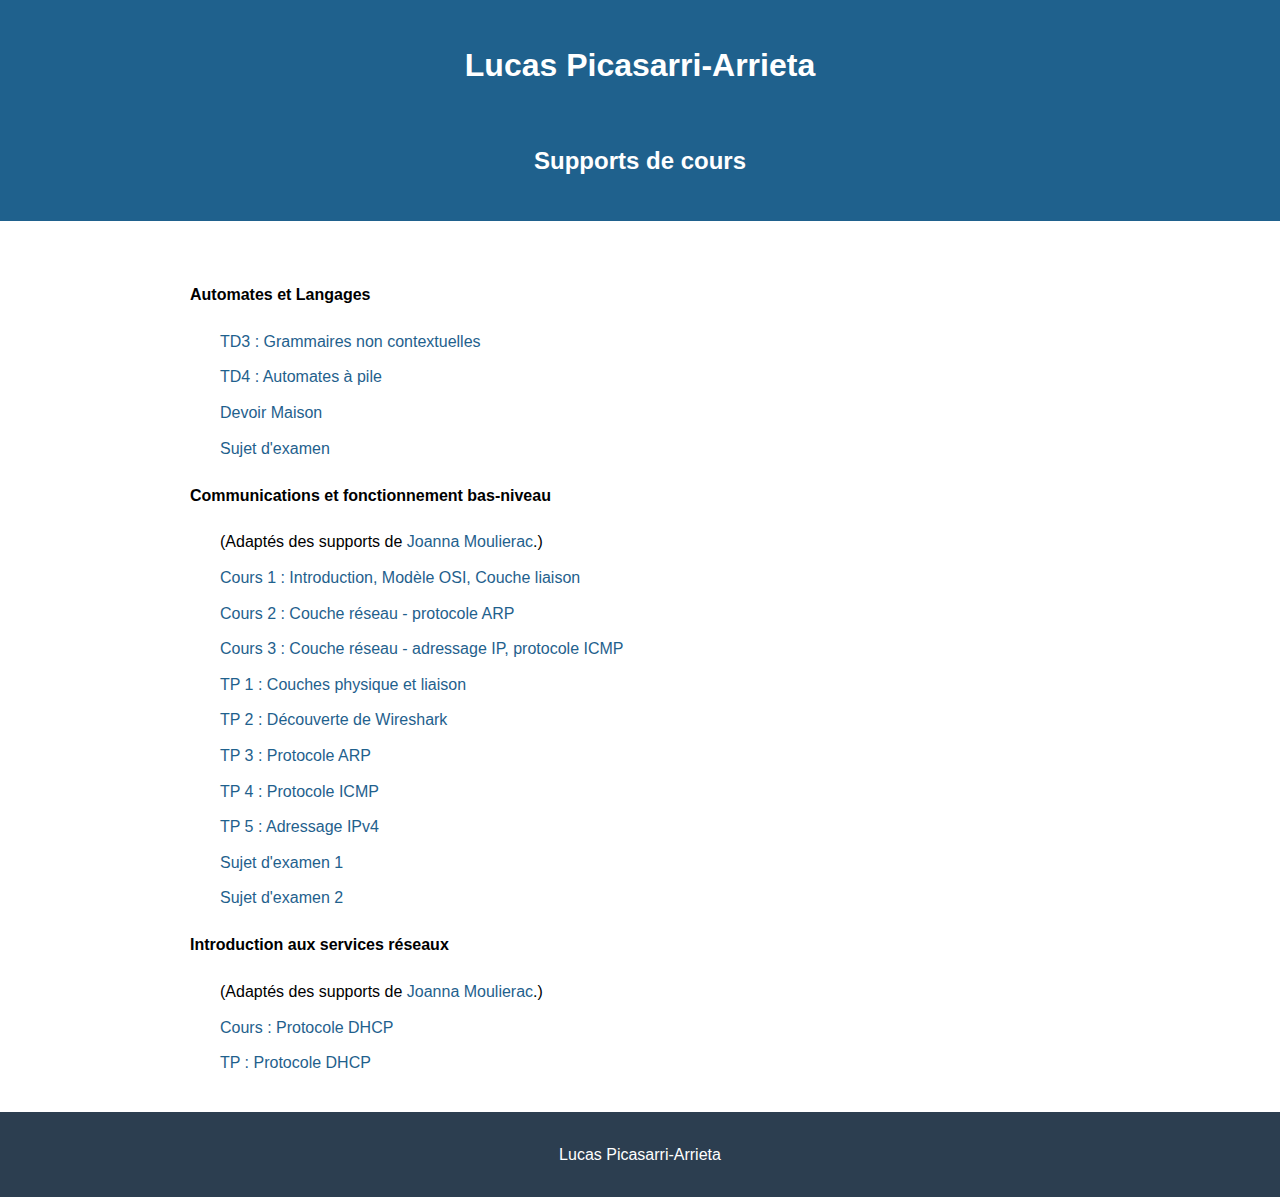
<file: support_cours.html>
<!DOCTYPE html>
<html lang="en">

<head>
  <meta charset="UTF-8">
  <meta name="viewport" content="width=device-width, initial-scale=1">
  <link rel="stylesheet" href="styles.css">
  <title>Lucas Picasarri-Arrieta</title>
</head>
<body>
  <header>
    <div class="container-header">
      <h1>Lucas Picasarri-Arrieta</h1>
      <br>
      <br>
      <h2>Supports de cours</h2>
    </div>
  </header>

  <section class="main-content">
    <div class="container">
    <h4>Automates et Langages</h4>
    <ul>
        <li> <a href="src_cours/automates/td3_grammaires.pdf">TD3 : Grammaires non contextuelles</a></li>
        <li> <a href="src_cours/automates/td4_automates_a_pile.pdf">TD4 : Automates à pile</a></li>
        <li> <a href="src_cours/automates/sujet_DM.pdf">Devoir Maison</a></li>
        <li> <a href="src_cours/automates/sujet_exam.pdf">Sujet d'examen</a></li>
    </ul>
    <h4>Communications et fonctionnement bas-niveau</h4>
    <ul>
        <li>(Adaptés des supports de <a href="https://www-sop.inria.fr/members/Joanna.Moulierac//">Joanna Moulierac</a>.)</li>
        <li> <a href="src_cours/r204/Cours/1_OSI_liaison.pdf">Cours 1 : Introduction, Modèle OSI, Couche liaison</a></li>
        <li> <a href="src_cours/r204/Cours/2_ARP.pdf">Cours 2 : Couche réseau - protocole ARP</a></li>
        <li> <a href="src_cours/r204/Cours/3_IP_ICMP.pdf">Cours 3 : Couche réseau - adressage IP, protocole ICMP</a></li>
        <li> <a href="src_cours/r204/TPs/TP1.pdf">TP 1 : Couches physique et liaison</a></li>
        <li> <a href="src_cours/r204/TPs/TP2.pdf">TP 2 : Découverte de Wireshark</a></li>
        <li> <a href="src_cours/r204/TPs/TP3.pdf">TP 3 : Protocole ARP</a></li>
        <li> <a href="src_cours/r204/TPs/TP4.pdf">TP 4 : Protocole ICMP</a></li>
        <li> <a href="src_cours/r204/TPs/TP5.pdf">TP 5 : Adressage IPv4</a></li>
        <li> <a href="src_cours/r204/Controles/controle1.pdf">Sujet d'examen 1</a></li>
        <li> <a href="src_cours/r204/Controles/controle2.pdf">Sujet d'examen 2</a></li>
    </ul>
    <h4>Introduction aux services réseaux</h4>
    <ul>
        <li>(Adaptés des supports de <a href="https://www-sop.inria.fr/members/Joanna.Moulierac//">Joanna Moulierac</a>.)</li>
        <li> <a href="src_cours/r205/cours_DHCP.pdf">Cours : Protocole DHCP</a></li>
        <li> <a href="src_cours/r205/TP_DHCP.pdf">TP : Protocole DHCP</a></li>
    </ul>
  </section>
  </section>

    <footer>
    <div class="container">
      Lucas Picasarri-Arrieta
    </div>
  </footer>
</font>
</div>
</body>
</html>
</file>
<file: styles.css>
body {
  font-family: 'Arial', sans-serif;
  line-height: 1.6;
  margin: 0;
  padding: 0;
}

.container {
  max-width: 900px;
  margin: 0 auto;
  padding: 20px;
}

.container-header {
  max-width: 900px;
  margin: 0 auto;
  padding: 20px;
  text-align: center;
}

header {
  background-color: #1f618d;
  color: #fff;
  padding: 20px 0;
}

header a {
  color: #fff;
  text-decoration: underline;
}

@media screen and (max-width: 549px) {
  .profile-image {
    width: 100%; /* Ajuster la largeur maximale pour les petits écrans */
  }
}

@media screen and (min-width: 550px) {
  .profile-image {
    width: 240px;   
  }
}

.profile-image {
  height: auto; 
  margin: 10px auto;
  float: right;
  border: 10px;
  border-width: 1px;
  border-style: solid;
  border-color: black;
 }

h1, h2 {
  margin: 0;
}

h3 {
  font-style: italic;
}

a{
  color: #1f618d;
  text-decoration: none;
}

a.title {
  color: #007FFF;
  text-decoration: none;
}

.supervision a{
  color: #007FFF;
  text-decoration: none;
}

.teaching a {
  color: #007FFF;
  text-decoration: none;
}

.teaching li b {
  color: #1f618d;
}

a.journal {
  color: #808080  ;
  text-decoration: none;
}

a:hover {
  text-decoration: underline;
}

a.people {
  color: inherit; /* Utilise la couleur héritée du texte parent */
  text-decoration: none; /* Supprime la décoration par défaut des liens */
}

a.people:hover {
  color: gray;
}

hr {
  border: 0;
  height: 1px;
  background: #ccc;
  margin: 20px 0;
}

.main-content {
  margin-top: 20px;
}

ul {
  list-style: none;
  padding: 0;
}

li {
  margin: 10px 30px;
}

footer {
  background-color: #2c3e50;
  color: #fff;
  text-align: center;
  padding: 10px 0;
}

hr {
  border: 0;
  height: 1px;
  background: #ccc;
  margin: 20px 0;
}

.teaching li {
  margin: 5px 30px;
}
.teaching p {
  margin: 0px 30px;
}

.papers li {
  font-size: 0.85rem;
}

.papers li .title {
  font-size: 1rem;
}

.talks li {
  font-size: 0.85rem;
}

.talks li .title {
  font-size: 1rem;
}

.supervision li {
  font-size: 0.85rem;
}

.supervision li .title {
  font-size: 1rem;
}



.two-columns {
  display: flex;
  gap: 60px;
  align-items: flex-start;
}

.column {
  flex: 1;
}

.column h3 {
  margin-bottom: 15px;
  border-bottom: 2px solid #333;
  padding-bottom: 5px;
}
@media (max-width: 768px) {
  .two-columns {
    flex-direction: column;
  }
}
</file>
